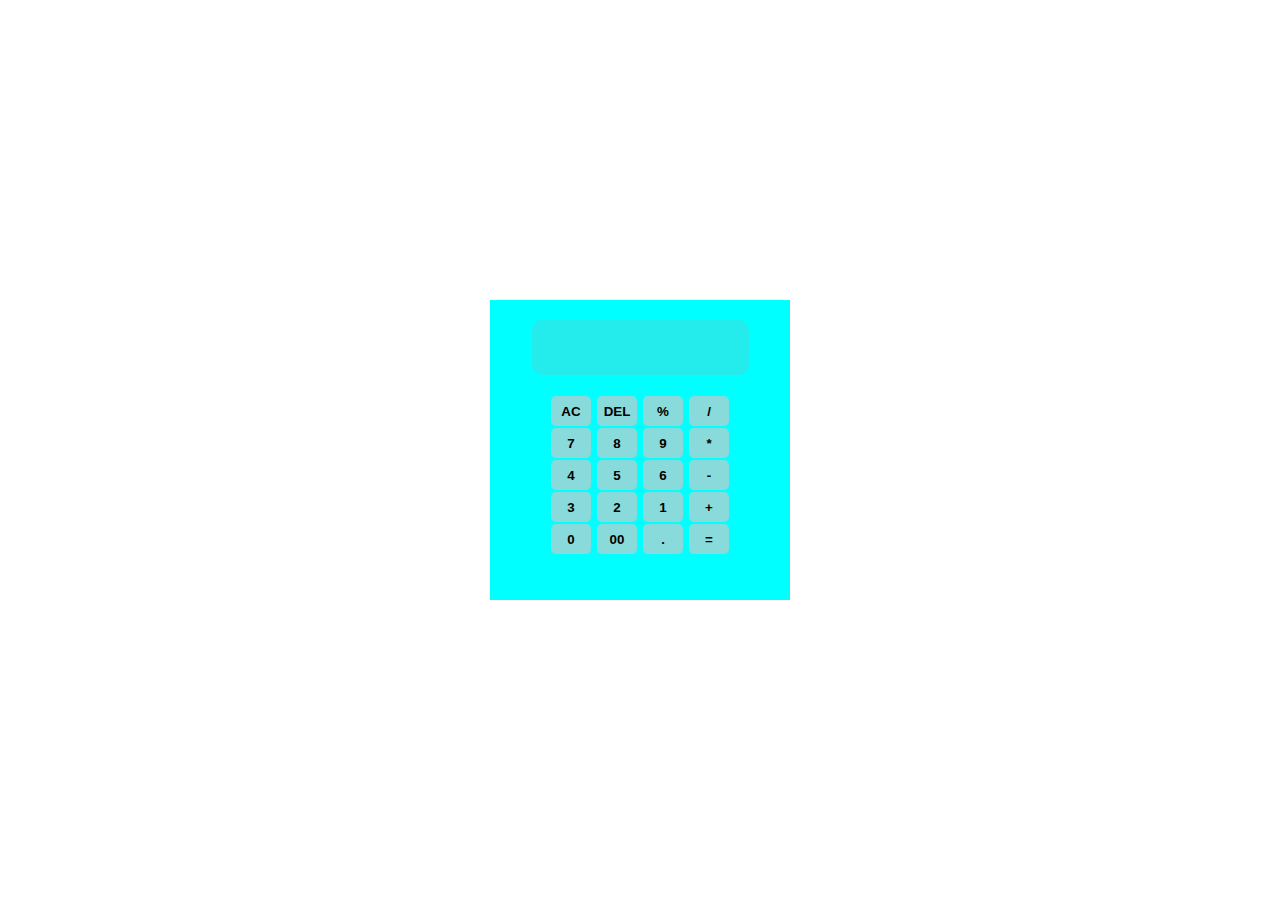
<file: calculator/index.html>
<!DOCTYPE html>
<html lang="en">
<head>
    <meta charset="UTF-8">
    <meta name="viewport" content="width=device-width, initial-scale=1.0">
    <title>Calculator</title>
    <link rel="stylesheet" href="styles.css">
</head>
<body>
    
    <div class="container">
        <input type="text" id="screen" disabled><br>
        <button onclick="clearScrean()">AC</button>
        <button onclick="deleteChar()">DEL</button>
        <button onclick="inputValue('%')">%</button>
        <button onclick="inputValue('/')">/</button><br>
        <button onclick="inputValue('7')">7</button>
        <button onclick="inputValue('8')">8</button>
        <button onclick="inputValue('9')">9</button>
        <button onclick="inputValue('*')">*</button><br>
        <button onclick="inputValue('4')">4</button>
        <button onclick="inputValue('5')">5</button>
        <button onclick="inputValue('6')">6</button>
        <button onclick="inputValue('-')">-</button><br>
        <button onclick="inputValue('3')">3</button>
        <button onclick="inputValue('2')">2</button>
        <button onclick="inputValue('1')">1</button>
        <button onclick="inputValue('+')">+</button><br>
        <button onclick="inputValue('0')">0</button>
        <button onclick="inputValue('00')">00</button>
        <button onclick="inputValue('.')">.</button>
        <button onclick="calculate()">=</button>

    </div>
    <script src="app.js"></script>
</body>
</html>
</file>
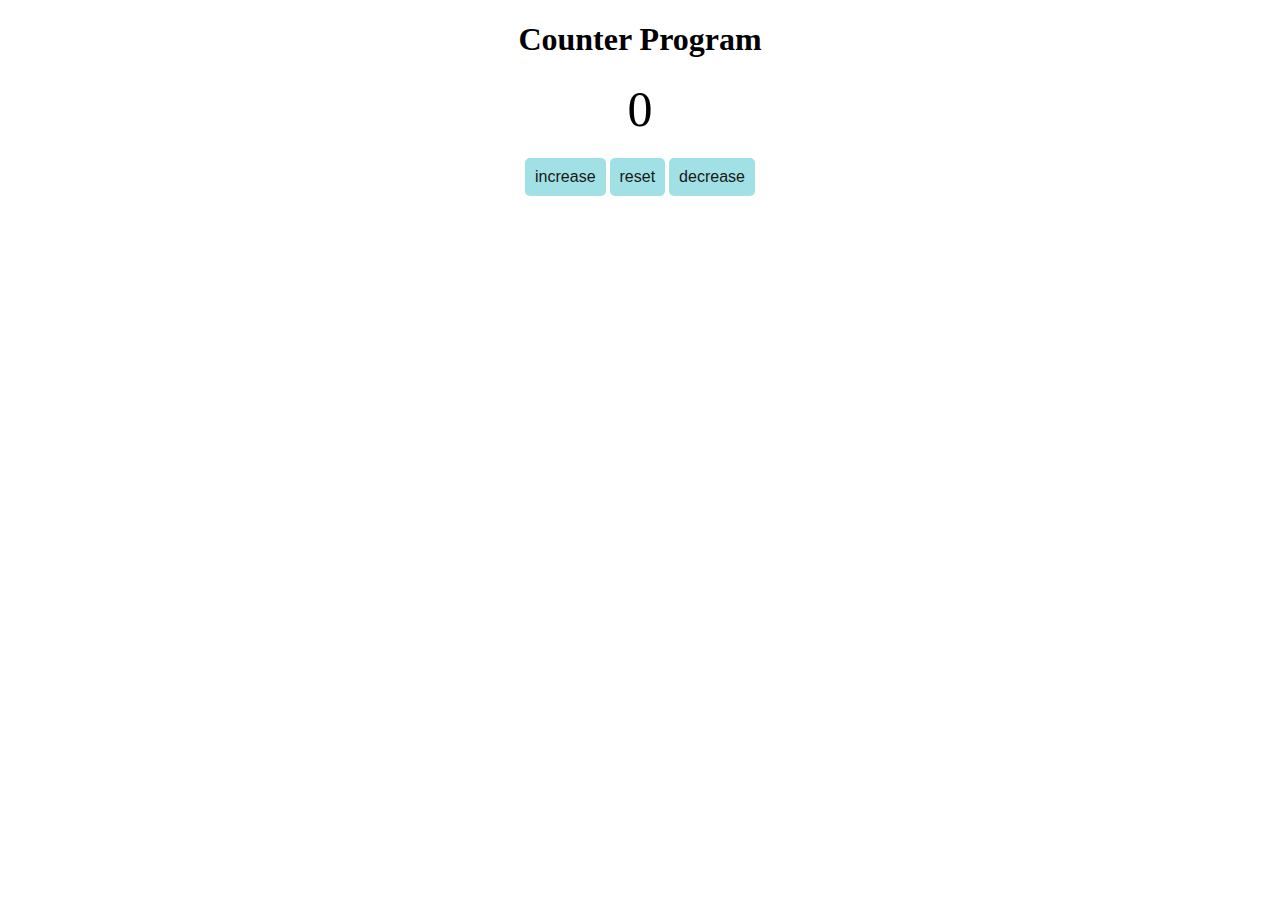
<file: counter_program/index.html>
<!DOCTYPE html>
<html lang="en">
<head>
    <meta charset="UTF-8">
    <meta name="viewport" content="width=device-width, initial-scale=1.0">
    <title>counter_program</title>
    <link rel="stylesheet" href="styles.css"/>
</head>
<body>
    <h1>Counter Program</h1>
    <label id="labelid">0</label>
    <button id="btn1">increase</button>
    <button id="btn2">reset</button>
    <button id="btn3">decrease</button>
    <script src="app.js"></script>
</body>
</html>
</file>
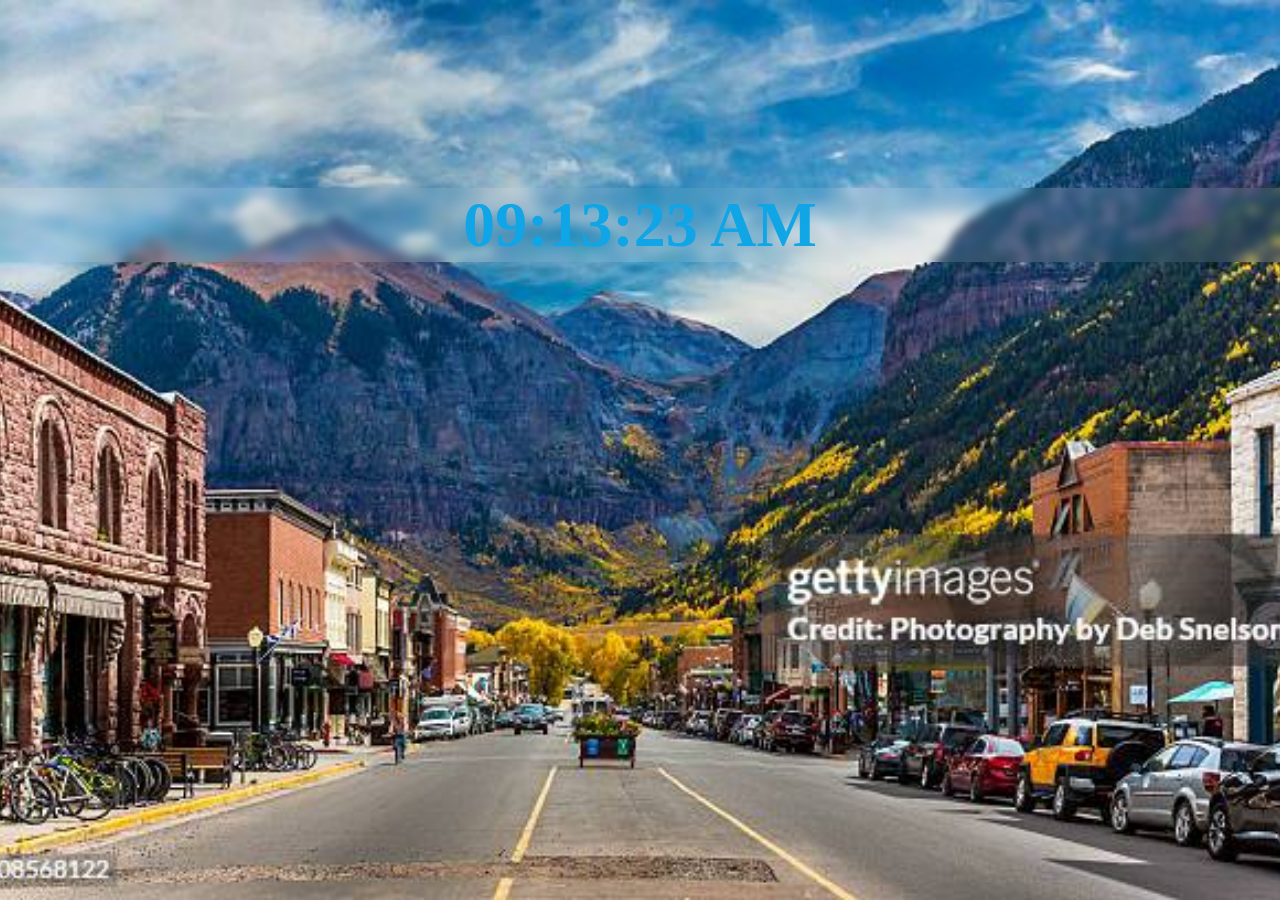
<file: digital_clock/index.html>
<!DOCTYPE html>
<html lang="en">
<head>
    <meta charset="UTF-8">
    <meta name="viewport" content="width=device-width, initial-scale=1.0">
    <title>Digital Clock</title>
    <link rel="stylesheet" href="styles.css">
</head>
<body>
    <div id="container">
        <h1 id="time">00:00:00</h1>
    </div>
    
    <script src="app.js"></script>
</body>
</html>
</file>
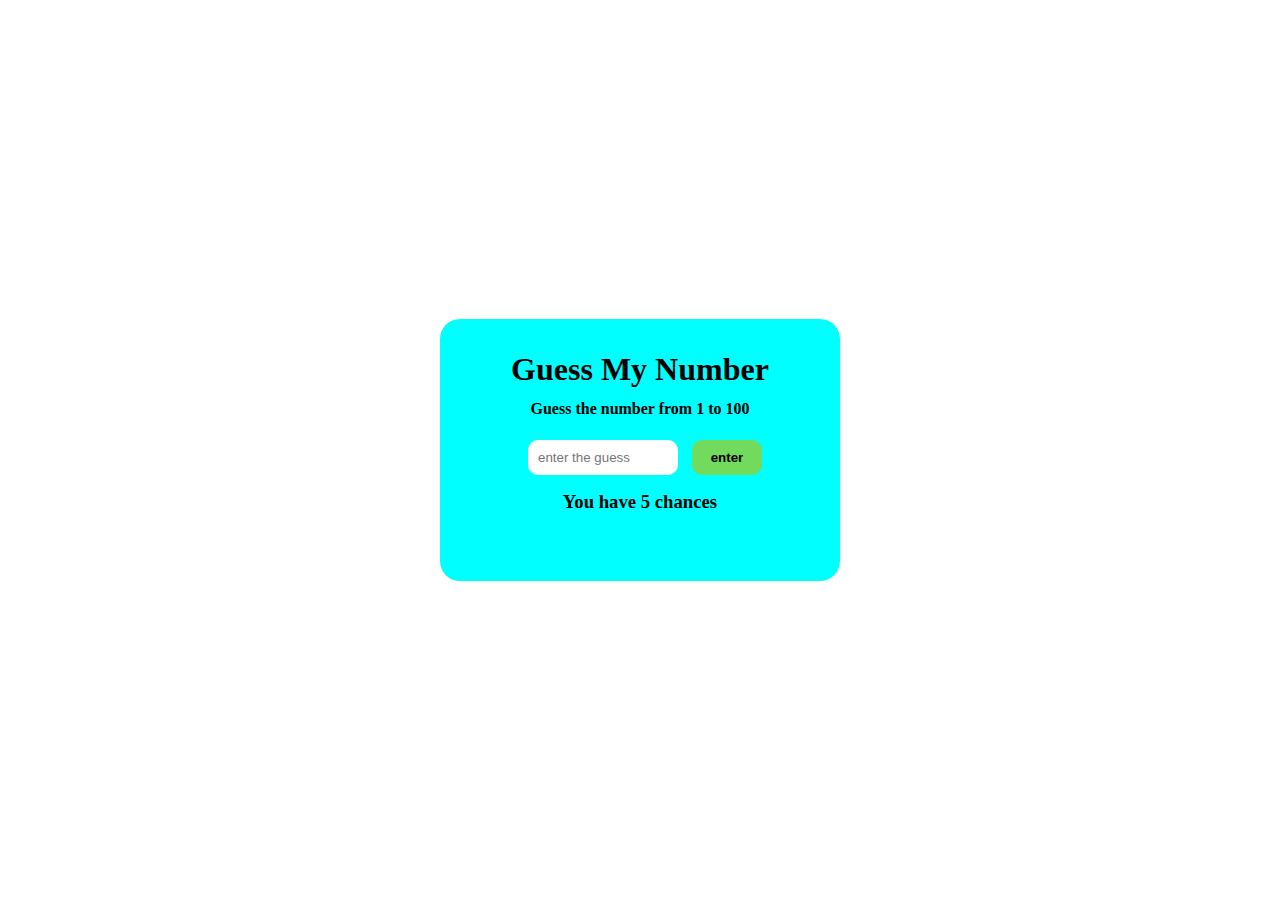
<file: guess_the_number/index.html>
<!DOCTYPE html>
<html lang="en">
<head>
    <meta charset="UTF-8">
    <meta name="viewport" content="width=device-width, initial-scale=1.0">
    <title>Guess_the_number</title>
    <link rel="stylesheet" href="styles.css">
</head>
<body>
    <div class="container">
        <h1>Guess My Number</h1>
        <h4>Guess the number from 1 to 100</h4>
        <input type="text" id="number" placeholder="enter the guess"/>
        <button onclick="Guessing_num()">enter</button>
        <h3>You have 5 chances</h3><br>
        <h3 id="count"></h3><br>
        <h2 id="matchingNum"></h2>

    </div>
    <script src="app.js"></script>
</body>
</html>
</file>
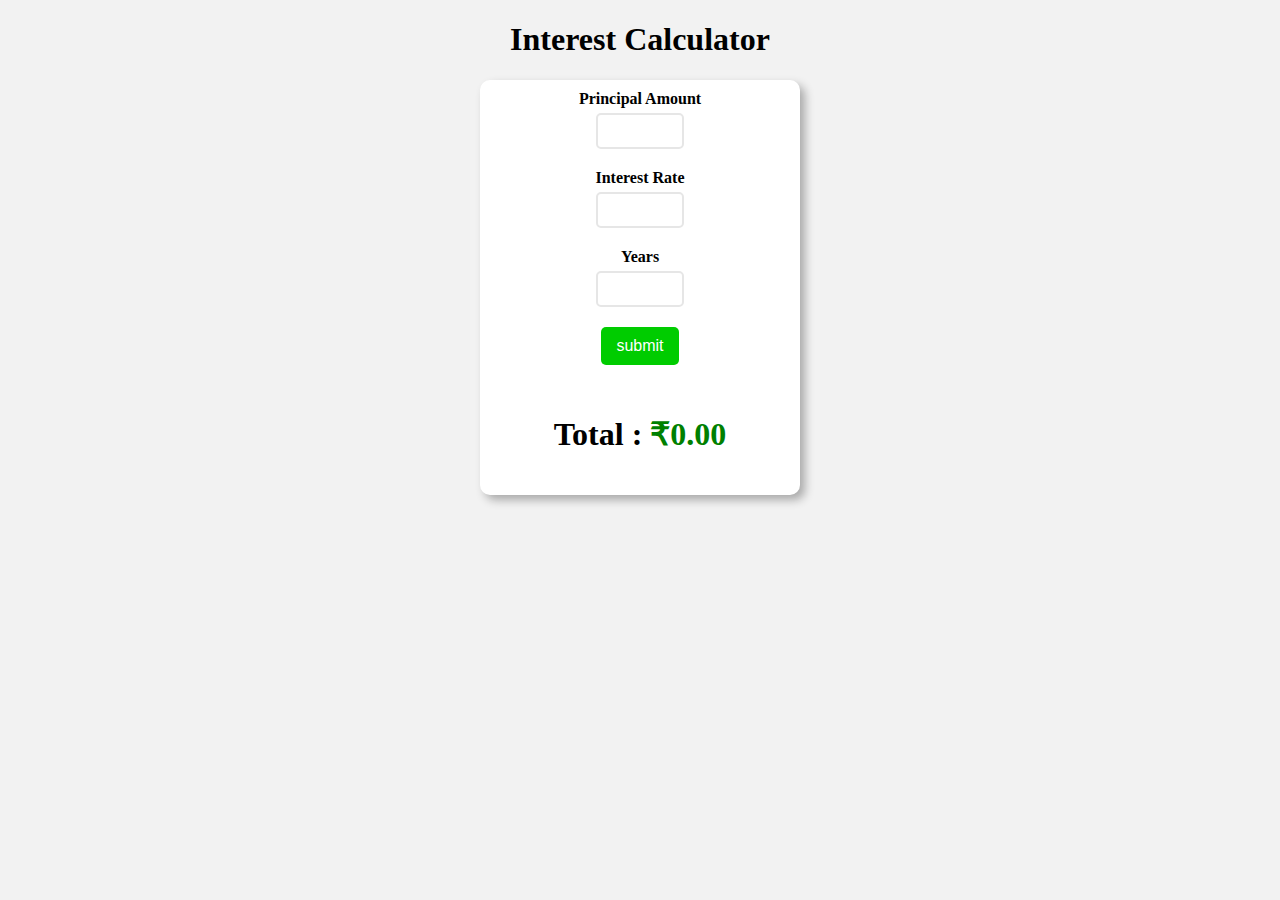
<file: interest_calculator/index.html>
<!DOCTYPE html>
<html lang="en">
<head>
    <meta charset="UTF-8">
    <meta name="viewport" content="width=device-width, initial-scale=1.0">
    <title>Interest Calculator</title>
    <link rel="stylesheet" href="styles.css">
</head>
<body>
    <h1>Interest Calculator</h1>
    <form>
        <label for="amount">Principal Amount</label>
        <input type="text" id="amount">
        <label for="rate">Interest Rate</label>
        <input type="text" id="rate">
        <label for="years">Years</label>
        <input type="text" id="years">
        <button type="button" onclick="interestCal()">submit</button><br>
        <p id="total">Total : <span id="totalamount">₹0.00</span></p>
    </form>
    <script src="app.js"></script>
</body>
</html>
</file>
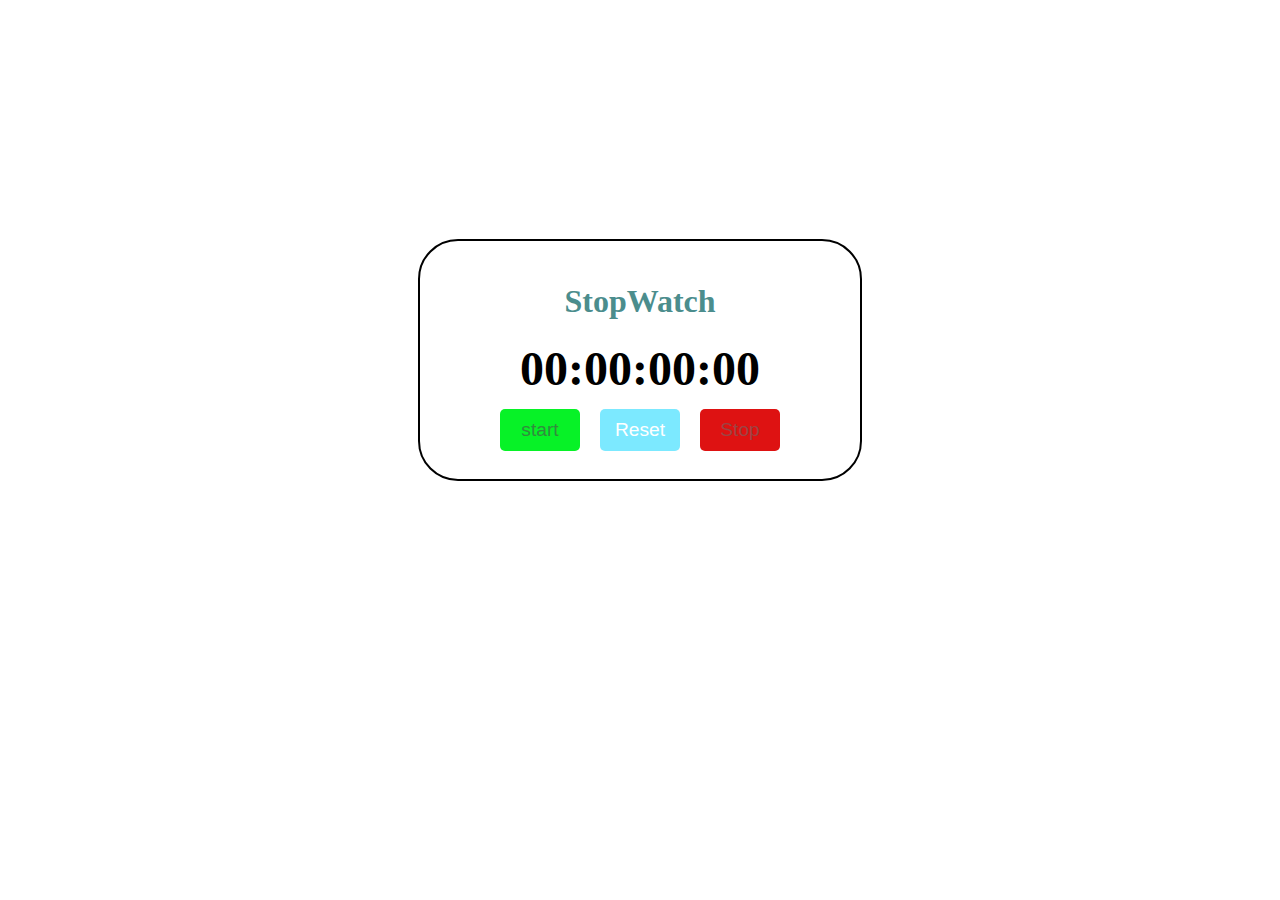
<file: stopwatch/index.html>
<!DOCTYPE html>
<html lang="en">
<head>
    <meta charset="UTF-8">
    <meta name="viewport" content="width=device-width, initial-scale=1.0">
    <title>Document</title>
    <link rel="stylesheet" href="styles.css">
</head>
<body>
    <div class="container">
        <h1>StopWatch</h1>
        
        <div id="display">
            00:00:00:00
        </div>
        <div id="controls">
            <button id="startBtn" onclick="start()">start</button>
            <button id="restartBtn" onclick="reset()">Reset</button>
            <button id="stpBtn" onclick="stop()">Stop</button>
        </div>  
    </div>
    <script src="app.js"></script>
</body>
</html>
</file>
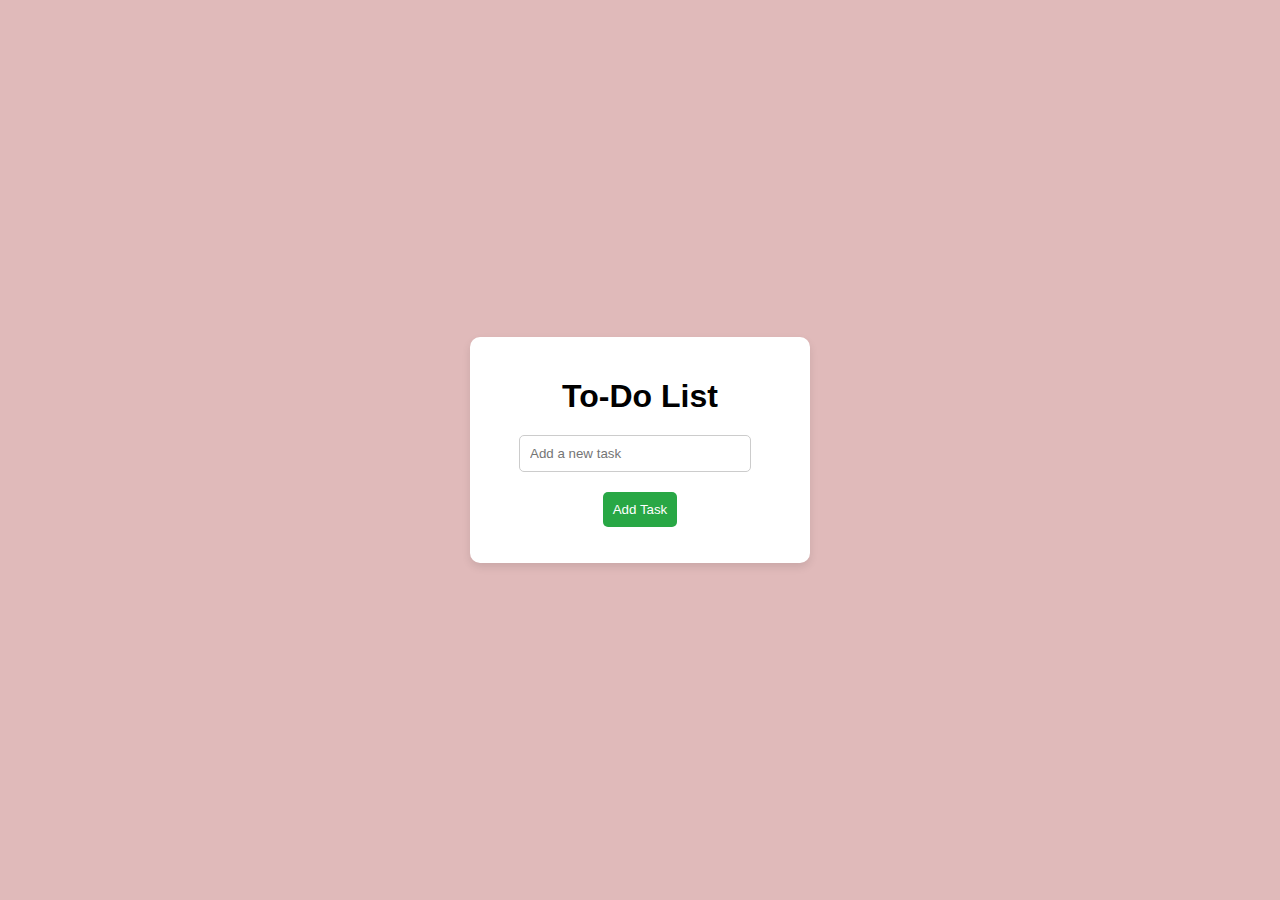
<file: To_do_list/index.html>
<!DOCTYPE html>
<html lang="en">
<head>
  <meta charset="UTF-8">
  <meta name="viewport" content="width=device-width, initial-scale=1.0">
  <title>To-Do List</title>
  <link rel="stylesheet" href="styles.css">
</head>
<body>
  <div class="todo-container">
    <h1>To-Do List</h1>
    <input type="text" id="new-task" placeholder="Add a new task" />
    <button id="add-task-btn">Add Task</button>
    <ul id="task-list"></ul>
  </div>
  <script src="app.js"></script>
</body>
</html>
</file>
<file: calculator/styles.css>
*{
    padding: 0;
    margin: 0;
    box-sizing: border-box;
}

body{
    align-items: center;
    justify-content: center;
    text-align: center;
    height: 100vh;
    display: flex;
}

.container{
    width: 300px;
    height: 300px;
    background-color: aqua;
    text-align: center;
    align-items: center;
    justify-content: center;
}

input{
    text-align: end;
    padding: 20px;
    border-radius: 10px;
    margin: 20px;
    border: none;
    background-color: rgb(36, 236, 236);
}

button{
    width: 40px;
    height: 30px;
    border-radius: 5px;
    background-color: rgb(137, 218, 218);
    margin: 1px;
    border: none;
    font-weight: bold;
}

button:hover{
    background-color: rgb(128, 211, 182);
    cursor: pointer;
}
</file>
<file: counter_program/styles.css>
body{
    text-align: center;
    justify-content: center;
}

label{
    display:block;
    margin: 20px;
    font: oblique;
    text-align: center;
    justify-content: center;
    font-size: 50px;
}

button{
    color: rgb(23, 24, 24);
    background-color: rgb(161, 224, 228);
    padding: 10px;
    border-radius: 5px;
    font-size: 1em;
    transition: background-color 0.25s;
    border: none;

}

button:hover{
    cursor: pointer;
    background-color: rgb(44, 187, 197) ;
}
</file>
<file: digital_clock/styles.css>
body, html {
    margin: 0;
    padding: 0;
    height: 100%;
    overflow: hidden;
}

body{
    background-image:url(time_city.jpg);
    background-size: cover;
    background-position: center;
    background-repeat: no-repeat;

}

#container{
    display: flex;
    justify-content: center;
    align-items: center;
    height: 50vh;
}

#time{
    font-size: 4rem;
    color: hsla(198, 88%, 48%, 0.993);
    backdrop-filter: blur(5px);
    background-color: hsla(0, 0%, 100%, 0.1);
    width: 100%;
    text-align: center;
}
</file>
<file: guess_the_number/styles.css>
*{
    padding: 0px;
    margin: 0px;
    box-sizing: border-box;
}

body{
    justify-content: center;
    align-items: center;
    display: flex;
    height: 100vh;
}

.container{
    width: 400px;
    padding: 20px;
    border-radius: 20px;
    align-items: center;
    text-align: center;
    background-color: aqua;
}
h1,h3,h4{
    margin: 12px;
}
h3{
    margin: 6px;
}
input{
    width: 150px;
    margin: 10px;
    border: none;
    padding: 10px;
    border-radius: 10px;
}

button{
    width: 70px;
    font-weight: bold;
    border: none;
    padding: 10px;
    border-radius: 10px;
    background-color: rgb(114, 218, 93);
}

button:hover{
    background-color: rgb(62, 204, 33);
    cursor: pointer;
}
</file>
<file: interest_calculator/styles.css>
body{
    text-align: center;
    background-color: hsl(0, 0%, 95%);
}
form{
    background-color: white;
    max-width: 300px;
    margin: auto;
    padding: 10px;
    border-radius: 10px;
    display: flex;
    flex-direction: column;
    align-items: center;
    box-shadow: 5px 5px 10px hsla(0, 0%, 0%, 0.30);
}

input{
    text-align: center;
    width: 80px;
    height: 30px;
    border: 2px solid hsl(0, 0%, 90%);
    border-radius: 5px;
    margin-top: 5px;
    margin-bottom: 20px;
}

button{
    padding: 10px 15px;
    font-size: 1em;
    background-color: hsl(120, 100%, 40%);
    color: white;
    border-radius: 5px;
    border: none;
    cursor: pointer;
}

button:hover{
    background-color:hsl(120, 100%, 30%);
}

label{
    font-weight: bold;
}

#total{
    font-size: 2em;
    font-weight: bold;
}

#totalamount{
    color: green;
}
</file>
<file: stopwatch/styles.css>
body{
    margin: 0;
    padding: 0;
    justify-content: center;
    display: flex;
    align-items: center;
    height: 80vh;
}


.container{
    width: 400px;
    padding: 20px;
    text-align: center;
    border: 2px solid;
    border-radius: 40px;
}

h1{
    color: rgb(75, 141, 141);
    font-size: 2rem;
}

#display{
    font-weight: bold;
    font-size: 3rem;
    margin: 5px;
}

button{
    margin: 8px;
    padding: 10px;
    font-size: 1.2rem;
    width: 80px;
    color: white;
    background-color: hsla(190, 100%, 50%, 0.514);
    border: none;
    border-radius: 5px;
    cursor: pointer;
    
}
#startBtn{
    color: hsl(128, 47%, 37%);
    background-color: hsl(128, 94%, 49%);
}

#stpBtn{
    color: rgb(156, 68, 68);
    background-color: hsl(0, 85%, 47%);
}

#startBtn:hover{

    background-color: hsl(128, 64%, 48%);
}
#stpBtn:hover{

    background-color: hsl(0, 94%, 50%);
}

button:hover{
    background-color: hsl(190, 100%, 50%);
}
</file>
<file: To_do_list/styles.css>
body {
    font-family: Arial, sans-serif;
    display: flex;
    justify-content: center;
    align-items: center;
    height: 100vh;
    margin: 0;
    background-color: #e0baba;
  }
  
  .todo-container {
    background: white;
    padding: 20px;
    border-radius: 10px;
    box-shadow: 0 4px 8px rgba(0, 0, 0, 0.1);
    width: 300px;
    text-align: center;
  }
  
  h1 {
    margin-bottom: 20px;
  }
  
  input {
    padding: 10px;
    margin-bottom: 20px;
    width: 70%;
    margin-right: 10px;
    border: 1px solid #ccc;
    border-radius: 5px;
  }
  
  button {
    padding: 10px;
    background-color: #28a745;
    color: white;
    border: none;
    border-radius: 5px;
    cursor: pointer;
  }
  
  button:hover {
    background-color: #218838;
  }
  
  ul {
    list-style-type: none;
    padding: 0;
  }
  
  li {
    padding: 10px;
    margin-bottom: 10px;
    border-radius: 5px;
    display: flex;
    justify-content: space-between;
    align-items: center;
  }
  
  li button {
    background-color: #dc3545;
    border: none;
    padding: 5px 10px;
    color: white;
    border-radius: 5px;
    cursor: pointer;
  }
  
  li button:hover {
    background-color: #c82333;
  }
</file>
